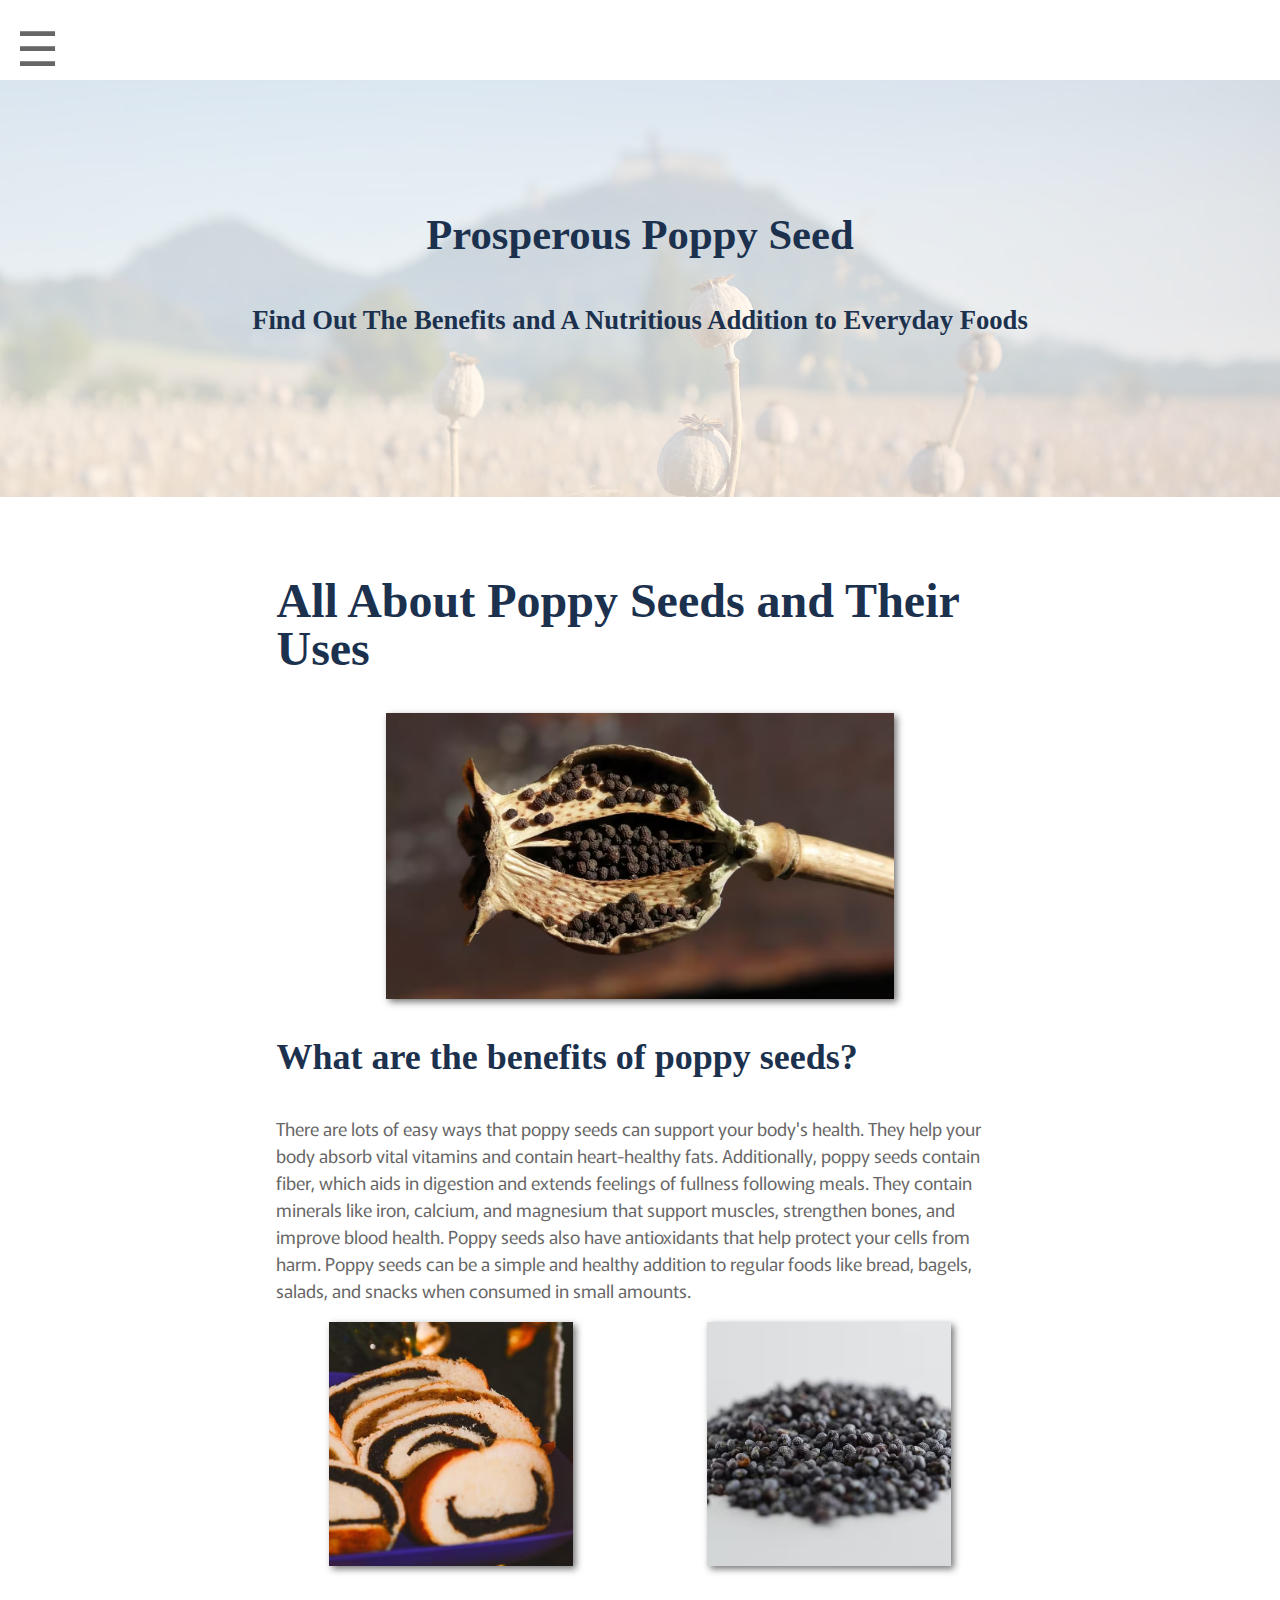
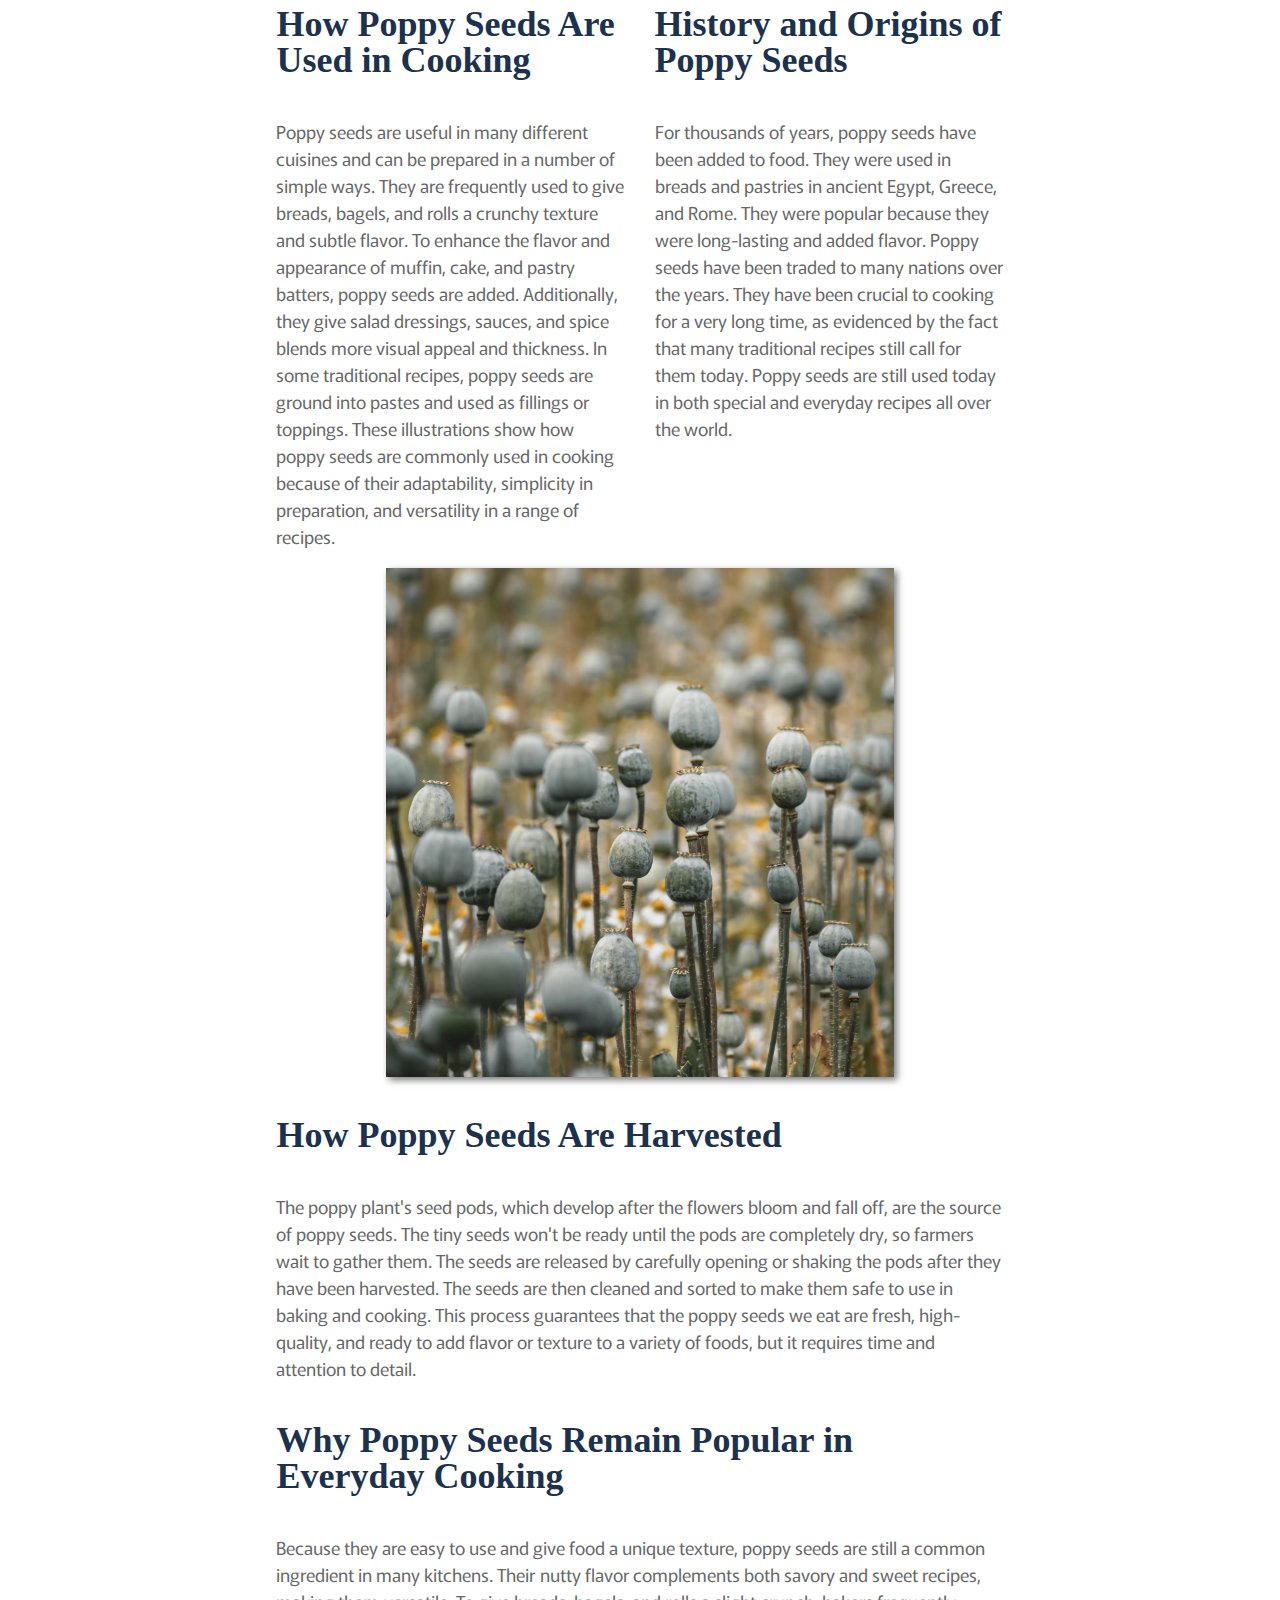
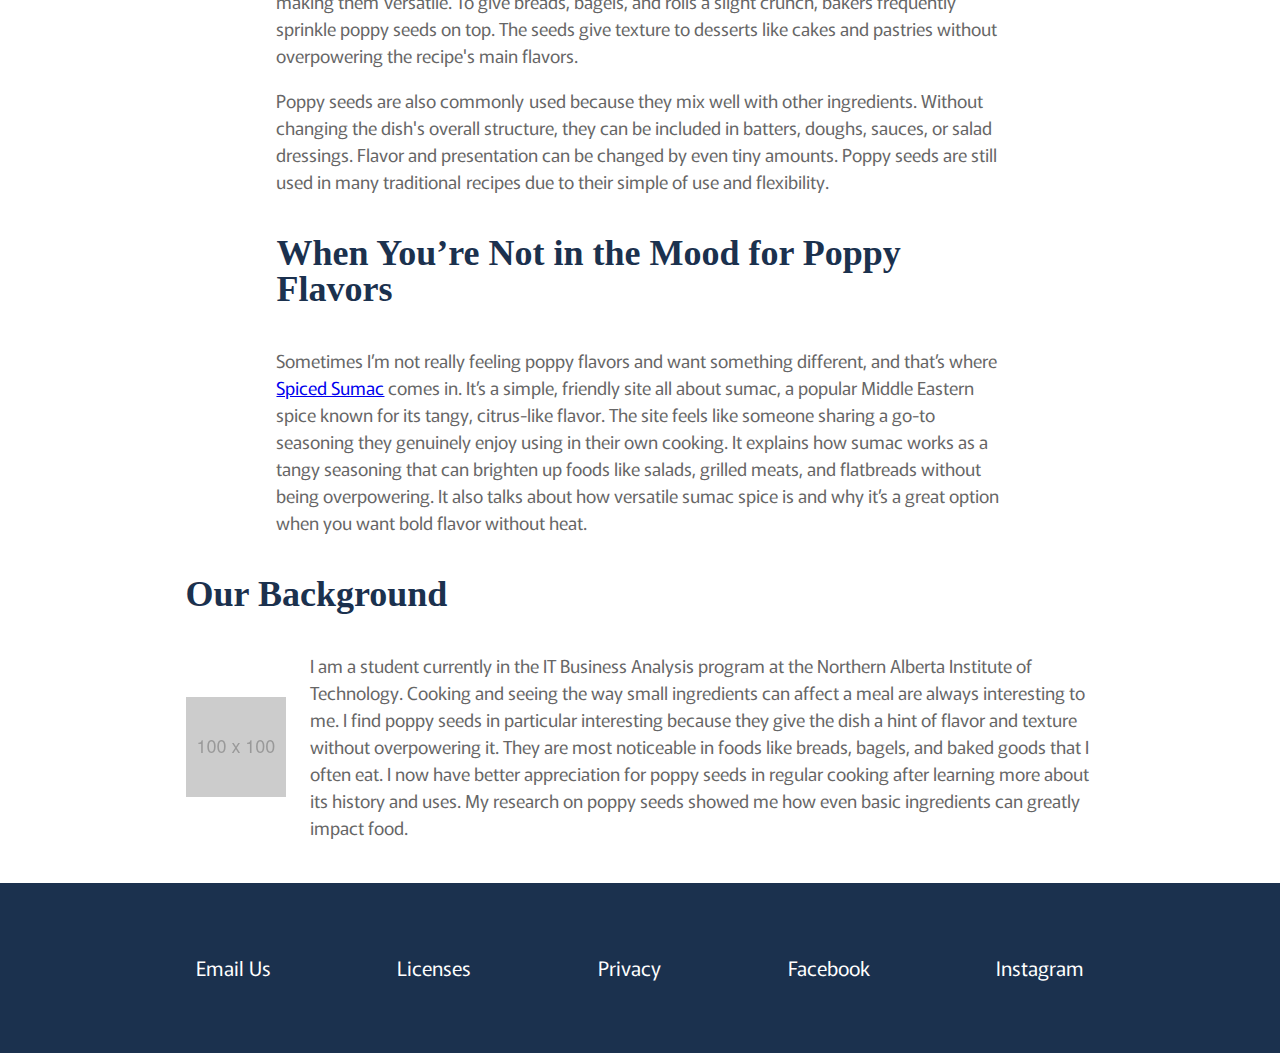
<file: index.html>
<!doctype html>
<html lang="en">
<head>
	<meta charset="utf-8" />
	<title>Poppy Seeds Benefits & Uses | Prosperous Poppy Seeds</title>
	<meta name="description" content="Learn about poppy seeds, including their health benefits, cooking uses, and history. Discover how poppy seeds add flavor, texture, and nutrition to everyday foods."/>
	<meta name="keywords" content="poppy seeds, poppy seed benefits, uses of poppy seeds, cooking with poppy seeds, baked goods, health benefits, baking, poppy plant"/>
	<meta name="viewport" content="width=device-width, initial-scale=1">

	<link rel="preconnect" href="https://fonts.googleapis.com">
	<link rel="preconnect" href="https://fonts.gstatic.com" crossorigin>
	<link href="https://fonts.googleapis.com/css2?family=Architects+Daughter&family=Murecho:wght@400;600&display=swap" rel="stylesheet">

	<link rel="stylesheet" href="css/reset.css"> 
	<link rel="stylesheet" href="css/styles.css" media="screen" />
	<link rel="stylesheet" href="css/print.css" media="print" />
	
	<!--[if IE]><script src="http://html5shiv.googlecode.com/svn/trunk/html5.js"></script><![endif]-->

	<!-- Google tag (gtag.js) -->
	<script async src="https://www.googletagmanager.com/gtag/js?id=G-WTD2XFRB12"></script>
	<script>
	window.dataLayer = window.dataLayer || [];
	function gtag(){dataLayer.push(arguments);}
	gtag('js', new Date());

	gtag('config', 'G-WTD2XFRB12');
	</script>
	<!-- JSON-LD markup generated by Google Structured Data Markup Helper. -->
</head>

<body>
	<!-- Navigation Sidebar (hidden by default) -->
	<nav class="w3-sidebar w3-bar-block w3-card w3-top w3-animate-left" id="mySidebar">
  		<a href="javascript:void(0)" onclick="w3_close()" class="w3-bar-item w3-button">Close Menu</a>
  		<a href="index.html" onclick="w3_close()" class="w3-bar-item w3-button">Home</a>
  		<a href="recipe.html" onclick="w3_close()" class="w3-bar-item w3-button">Recipes</a>
  		<!-- <a href="#about" onclick="w3_close()" class="w3-bar-item w3-button">Nav Item Three</a> -->
	</nav>

	<!-- Top menu -->
	<div class="w3-top">
  		<div class="hamburger-position">
    		<div class="w3-button w3-padding-16 " onclick="w3_open()">&#9776;</div> <!-- &#9776; is the Entity Code for the hamburger icon -->
  		</div>
	</div>

	<header>
		<div class="header-bg-wrap"> <!-- Image as content not design -->
  		  <img class="header-bg-image" src="img/field-of-poppy-plant-banner.avif" alt="A wide view of many poppy plants growing together in an open outdoor field">
  		  <div class="header-content">
    		<h1>Prosperous Poppy Seed</h1>
			<h2><a href="https://phlosion.github.io/prosperous-poppy-seed/#Find-Out-The-Benefits">Find Out The Benefits and A Nutritious Addition to Everyday Foods</a></h2> 
  		  </div>
		</div>
	</header>
	
	<main>
		<!-- <aside class="leaderboard">
		</aside> -->  <!-- end of sidebar1 -->
	
		<section class="content">
			<h2>All About Poppy Seeds and Their Uses</h2>	
		<article id="Find-Out-The-Benefits">
        	<div class="image-container">
        		<img src="img/Inside-look-of-a-poppy-plant.avif" alt="A close detailed view of a poppy plant showing the stem and seed pod structure" />
        	</div>
        	<h3>What are the benefits of poppy seeds?</h3>
			<p>There are lots of easy ways that poppy seeds can support your body's health. They help your body absorb vital vitamins and contain heart-healthy fats. Additionally, poppy seeds contain fiber, which aids in digestion and extends feelings of fullness following meals. They contain minerals like iron, calcium, and magnesium that support muscles, strengthen bones, and improve blood health. Poppy seeds also have antioxidants that help protect your cells from harm. Poppy seeds can be a simple and healthy addition to regular foods like bread, bagels, salads, and snacks when consumed in small amounts. </p>
		</article>
		<article>
			<div class="outer-container">
				<div class="inner-container"> <!-- First inner container -->
        			<div class="image-container">
        			<img src="img/Swiss-roll-filled-with-poppy-seeds.avif" alt="A sliced Swiss roll dessert revealing a dense poppy seed filling inside" />
        			</div> <!-- End of the image container -->
					<h3>How Poppy Seeds Are Used in Cooking</h3>
					<p>Poppy seeds are useful in many different cuisines and can be prepared in a number of simple ways. They are frequently used to give breads, bagels, and rolls a crunchy texture and subtle flavor. To enhance the flavor and appearance of muffin, cake, and pastry batters, poppy seeds are added. Additionally, they give salad dressings, sauces, and spice blends more visual appeal and thickness. In some traditional recipes, poppy seeds are ground into pastes and used as fillings or toppings. These illustrations show how poppy seeds are commonly used in cooking because of their adaptability, simplicity in preparation, and versatility in a range of recipes. </p>
				</div> <!-- End of the first inner container -->
				<div class="inner-container"> <!-- Second inner container -->
        			<div class="image-container">
        			<img src="img/bunch-of-poppy-seeds-on-white-table.avif" alt="A scattered collection of small poppy seeds spread across a flat table surface" />
        			</div> <!-- End of the image container -->
					<h3>History and Origins of Poppy Seeds</h3>
					<p>For thousands of years, poppy seeds have been added to food. They were used in breads and pastries in ancient Egypt, Greece, and Rome. They were popular because they were long-lasting and added flavor. Poppy seeds have been traded to many nations over the years. They have been crucial to cooking for a very long time, as evidenced by the fact that many traditional recipes still call for them today. Poppy seeds are still used today in both special and everyday recipes all over the world.</p>
				</div> <!-- End of the second inner container -->
			</div> <!-- End of the outer container -->
		</article>
		<article>
        	<div class="image-container">
        		<img src="img/field-of-poppy-plants-growing.avif" alt="A large field filled with rows of poppy plants growing closely together outdoors" />
        	</div>
			<h3>How Poppy Seeds Are Harvested</h3>
			<p>The poppy plant's seed pods, which develop after the flowers bloom and fall off, are the source of poppy seeds. The tiny seeds won't be ready until the pods are completely dry, so farmers wait to gather them. The seeds are released by carefully opening or shaking the pods after they have been harvested. The seeds are then cleaned and sorted to make them safe to use in baking and cooking. This process guarantees that the poppy seeds we eat are fresh, high-quality, and ready to add flavor or texture to a variety of foods, but it requires time and attention to detail.</p>
		</article>
		<article>
			<h3>Why Poppy Seeds Remain Popular in Everyday Cooking</h3>
			<p>Because they are easy to use and give food a unique texture, poppy seeds are still a common ingredient in many kitchens. Their nutty flavor complements both savory and sweet recipes, making them versatile. To give breads, bagels, and rolls a slight crunch, bakers frequently sprinkle poppy seeds on top. The seeds give texture to desserts like cakes and pastries without overpowering the recipe's main flavors.</p>
			<p>Poppy seeds are also commonly used because they mix well with other ingredients. Without changing the dish's overall structure, they can be included in batters, doughs, sauces, or salad dressings. Flavor and presentation can be changed by even tiny amounts. Poppy seeds are still used in many traditional recipes due to their simple of use and flexibility.</p>
		</article>
		<article>
			<h3>When You’re Not in the Mood for Poppy Flavors</h3>
			<p>
			Sometimes I’m not really feeling poppy flavors and want something different, and that’s where <a href="https://spicedsumac.netlify.app/" target="_blank">Spiced Sumac</a> comes in. It’s a simple, friendly site all about sumac, a popular Middle Eastern spice known for its tangy, citrus-like flavor. The site feels like someone sharing a go-to seasoning they genuinely enjoy using in their own cooking. It explains how sumac works as a tangy seasoning that can brighten up foods like salads, grilled meats, and flatbreads without being overpowering. It also talks about how versatile sumac spice is and why it’s a great option when you want bold flavor without heat.
			</p>
			
		</article>
	</section><!-- end of content -->
		<aside>
			<h3>Our Background</h3>
			<div class="flexed">
				<img src="img/placeholder-fork.png" alt="Placeholder">
				<p>I am a student currently in the IT Business Analysis program at the Northern Alberta Institute of Technology. Cooking and seeing the way small ingredients can affect a meal are always interesting to me. I find poppy seeds in particular interesting because they give the dish a hint of flavor and texture without overpowering it. They are most noticeable in foods like breads, bagels, and baked goods that I often eat. I now have better appreciation for poppy seeds in regular cooking after learning more about its history and uses. My research on poppy seeds showed me how even basic ingredients can greatly impact food. </p>
			</div>
		</aside>
	</main>

	<footer>
	  <div class="bg-container">
		<ol>
			<li>
				<a href="mailto:prosperouspoppyseed@gmail.com" target="_blank">Email Us</a>
			</li>
			<li>
				<a href="license.txt" target="_blank">Licenses</a>
			</li>
			<li>
				<a href="privacy.txt" target="_blank">Privacy</a>
			</li>
			
			<li>
				<a href="https://www.facebook.com/profile.php?id=61587779759758" target="_blank">Facebook</a>
			</li>
			
			<li>
				<a href="https://www.instagram.com/prosperouspoppyseed1/" target="_blank">Instagram</a>
			</li>
		</ol>
	  </div>
	</footer>

	<!-- Code for the Cookie Compliance popover window -->
	<div id="cookiePopup" class="hide">
		<p><strong>Cookie Notice:</strong> We use cookies to offer you a better browsing experience, analyze site traffic, personalize content, and gather information to improve your experience.  Read about how we use cookies and how you can control them by <a href="privacy.txt" target="_blank">clicking here</a>.</p>
		<button id="acceptCookie">Close</button>
	</div>
	
	<script>
	// Script to open and close sidebar
	function w3_open() {
  		document.getElementById("mySidebar").style.display = "block";
		}
 
	function w3_close() {
  		document.getElementById("mySidebar").style.display = "none";
		}
	</script>

	<!-- Javascript to load cookies modal window -->
	<script src="js/cookies.js"></script>
</body>
</html>
</file>
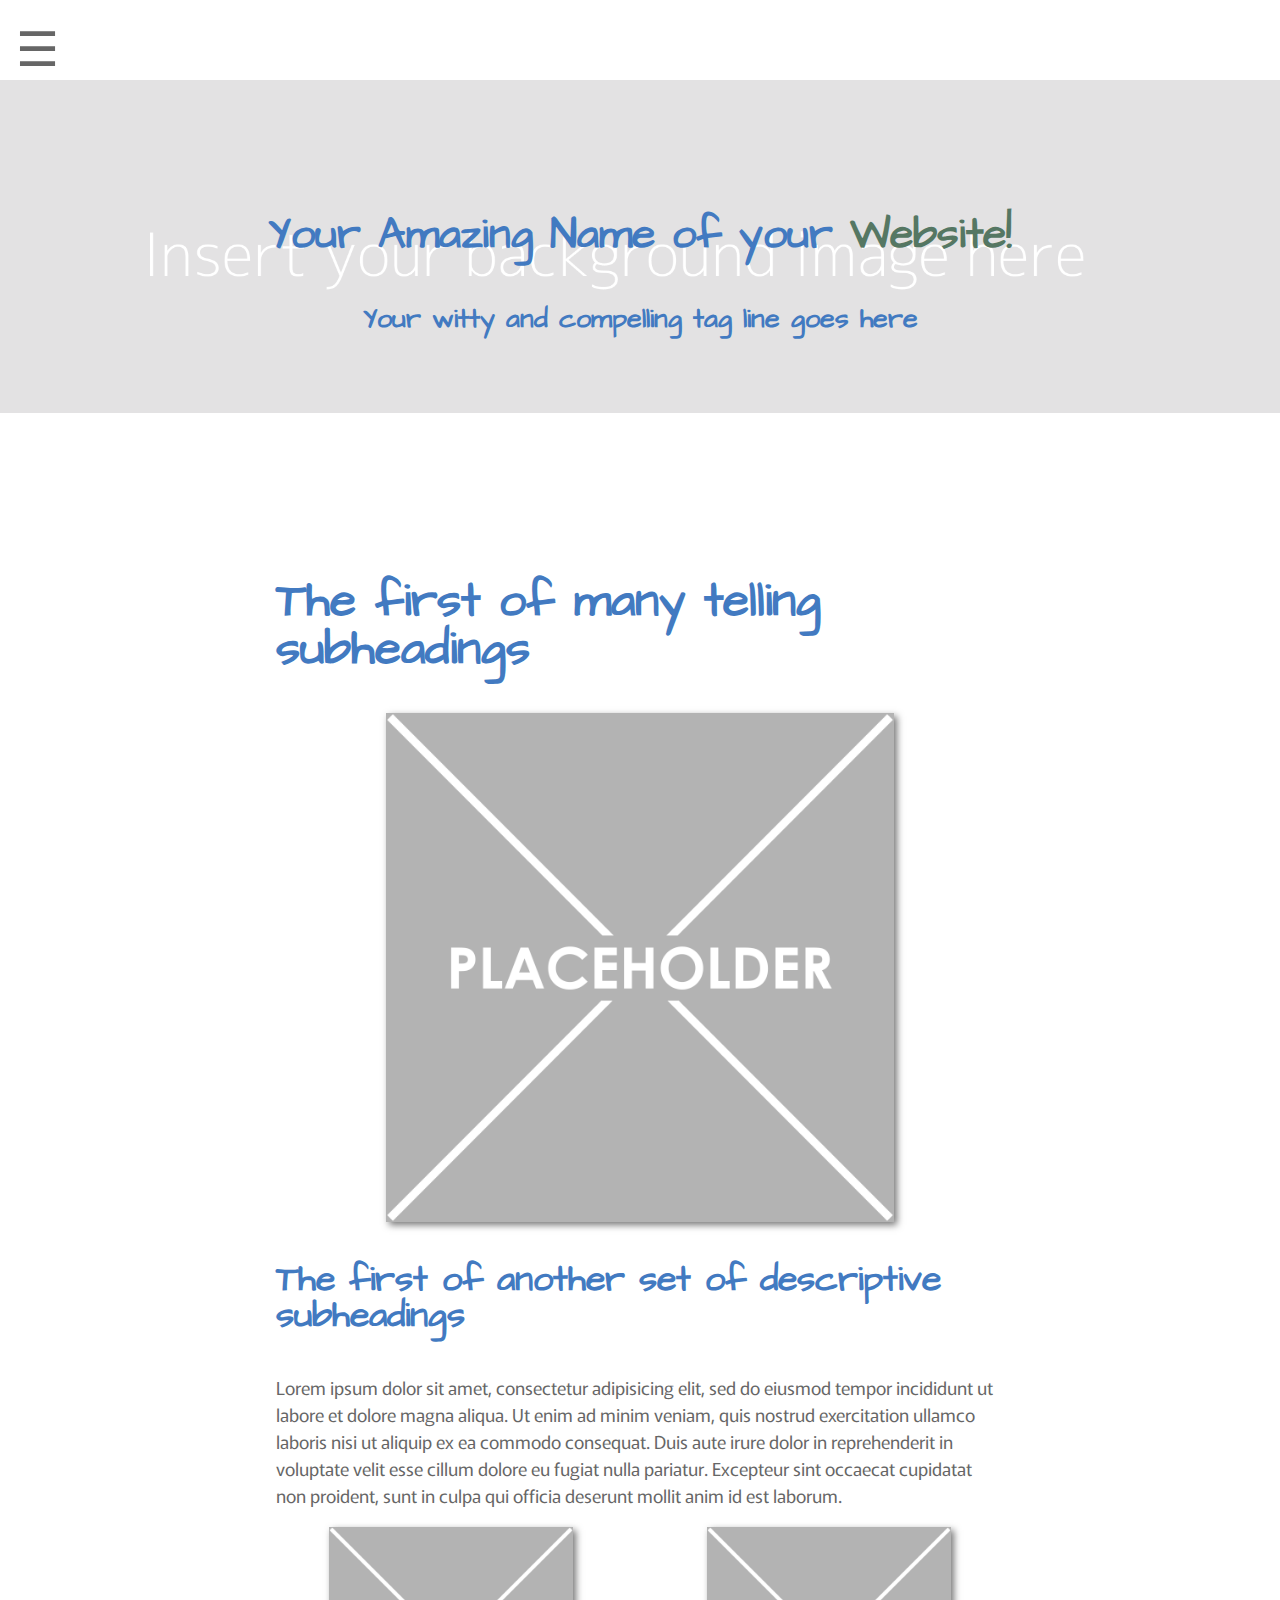
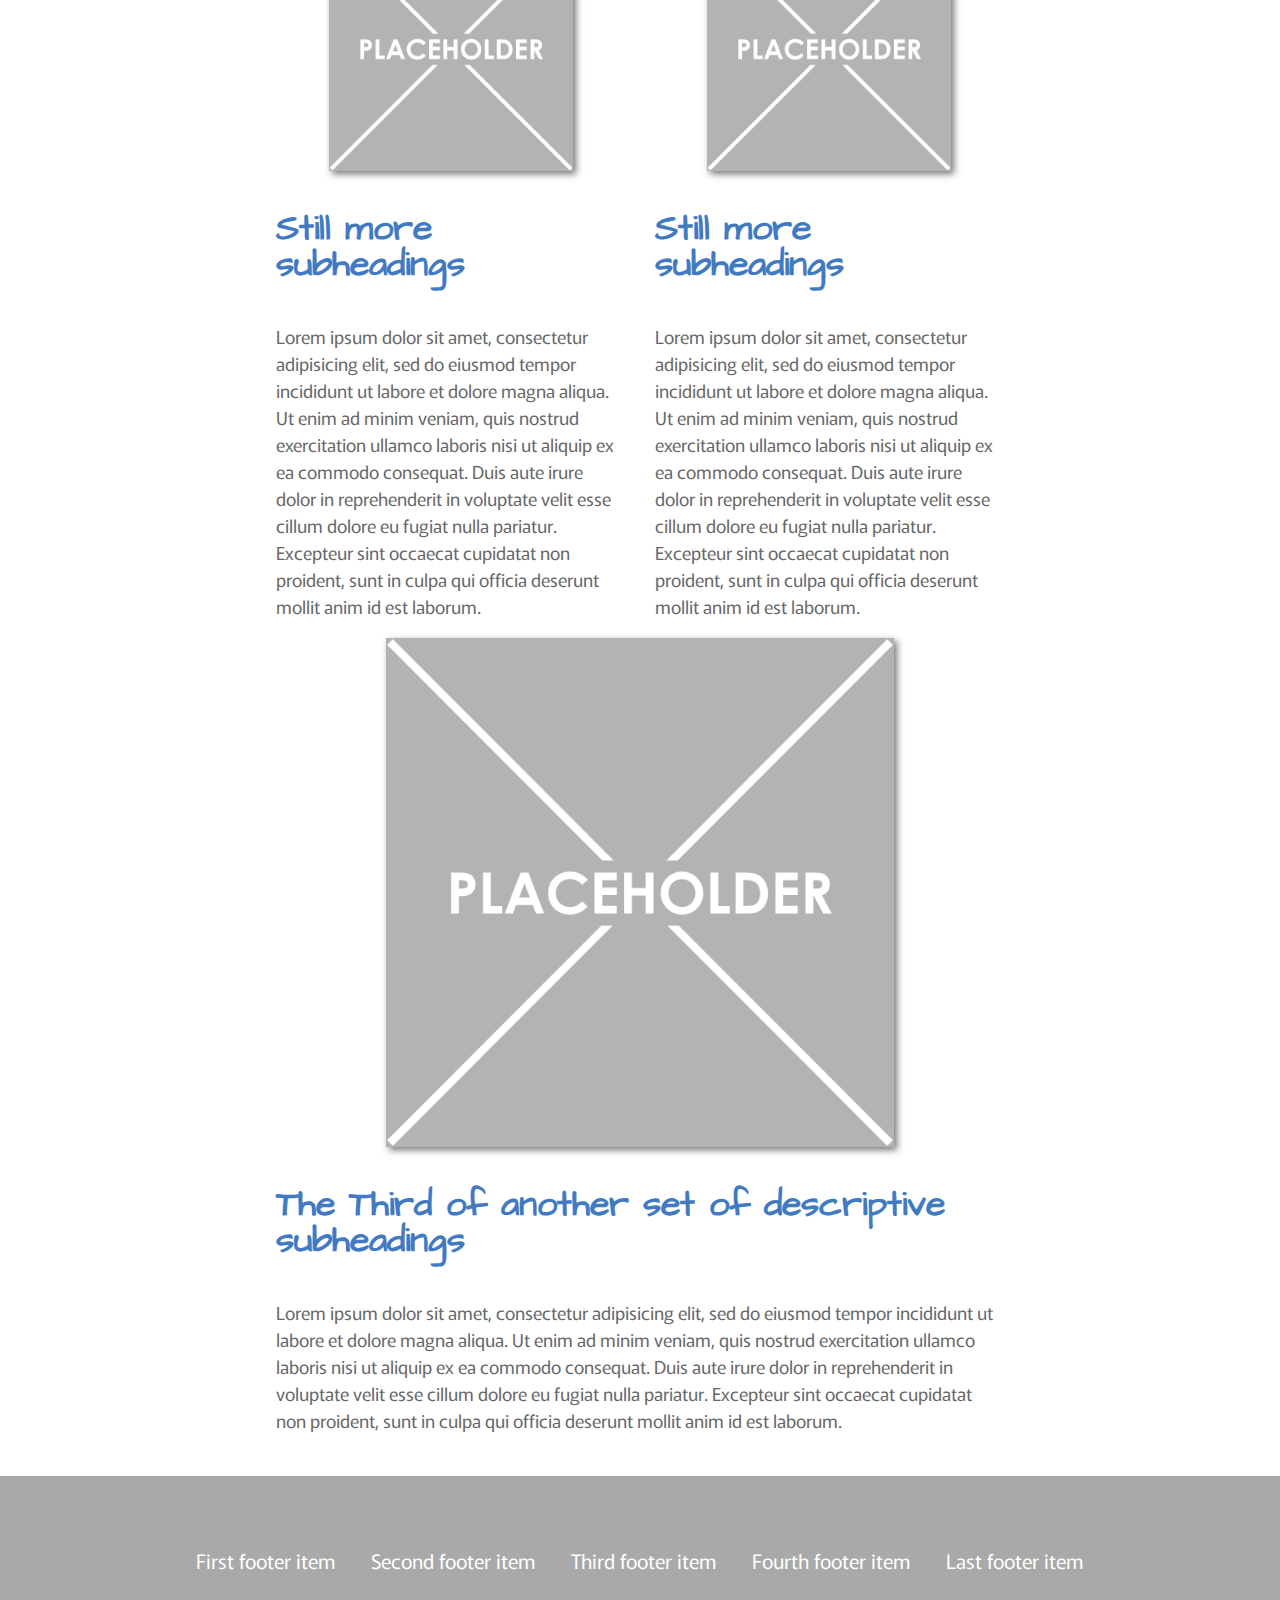
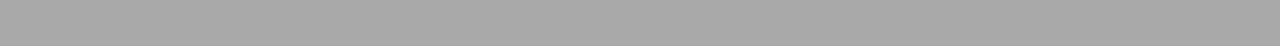
<file: responsive-web-marketing-project-template/index.html>
<!doctype html>
<html lang="en">
<head>
	<meta charset="utf-8" />
	<title>Prosperous Poppy Seeds</title>
	<meta name="description" content=""/>
	<meta name="keywords" content="Dill Seed, Alberta, pickling, breads, soups, vegetable dishes, health benefits, growing"/>

	<link rel="preconnect" href="https://fonts.googleapis.com">
	<link rel="preconnect" href="https://fonts.gstatic.com" crossorigin>
	<link href="https://fonts.googleapis.com/css2?family=Architects+Daughter&family=Murecho:wght@400;600&display=swap" rel="stylesheet">

	<link rel="stylesheet" href="css/reset.css"> 
	<link rel="stylesheet" href="css/styles.css" media="screen" />
	<link rel="stylesheet" href="css/print.css" media="print" />
	
	<!--[if IE]><script src="http://html5shiv.googlecode.com/svn/trunk/html5.js"></script><![endif]-->

	<!-- Global site tag (gtag.js) - Google Analytics -->
	<!-- JSON-LD markup generated by Google Structured Data Markup Helper. -->
</head>

<body>
	<!-- Navigation Sidebar (hidden by default) -->
	<nav class="w3-sidebar w3-bar-block w3-card w3-top w3-animate-left" id="mySidebar">
  		<a href="javascript:void(0)" onclick="w3_close()" class="w3-bar-item w3-button">Close Menu</a>
  		<a href="#food" onclick="w3_close()" class="w3-bar-item w3-button">Nav Item One</a>
  		<a href="#about" onclick="w3_close()" class="w3-bar-item w3-button">Nav Item Two</a>
  		<a href="#about" onclick="w3_close()" class="w3-bar-item w3-button">Nav Item Three</a>
	</nav>

	<!-- Top menu -->
	<div class="w3-top">
  		<div class="hamburger-position">
    		<div class="w3-button w3-padding-16 " onclick="w3_open()">&#9776;</div> <!-- &#9776; is the Entity Code for the hamburger icon -->
  		</div>
	</div>

	<header>
		<div class="header-bg-wrap"> <!-- Image as content not design -->
  		  <img class="header-bg-image" src="img/placeholder-1920x500.png" alt="Text that describes the image">
  		  <div class="header-content">
    		<h1>Your Amazing Name of your <span class="shine">Website!</span></h1>
			<h2>Your witty and compelling tag line goes here</h2> 
  		  </div>
		</div>
	</header>
	
	<main>
		<!-- <aside class="leaderboard">
		</aside> -->  <!-- end of sidebar1 -->
	
		<section class="content">
			<h2>The first of many telling subheadings</h2>	
		<article>
        	<div class="image-container">
        		<img src="img/placeholder-2400.png" alt="Something specific about the image" />
        	</div>
        	<h3>The first of another set of descriptive subheadings</h3>
			<p>Lorem ipsum dolor sit amet, consectetur adipisicing elit, sed do eiusmod tempor incididunt ut labore et dolore magna aliqua. Ut enim ad minim veniam, quis nostrud exercitation ullamco laboris nisi ut aliquip ex ea commodo consequat. Duis aute irure dolor in reprehenderit in voluptate velit esse cillum dolore eu fugiat nulla pariatur. Excepteur sint occaecat cupidatat non proident, sunt in culpa qui officia deserunt mollit anim id est laborum.</p>
		</article>
		<article>
			<div class="outer-container">
				<div class="inner-container"> <!-- First inner container -->
        			<div class="image-container">
        			<img src="img/placeholder-2400.png" alt="Something specific about the image" />
        			</div> <!-- End of the image container -->
					<h3>Still more subheadings</h3>
					<p>Lorem ipsum dolor sit amet, consectetur adipisicing elit, sed do eiusmod tempor incididunt ut labore et dolore magna aliqua. Ut enim ad minim veniam, quis nostrud exercitation ullamco laboris nisi ut aliquip ex ea commodo consequat. Duis aute irure dolor in reprehenderit in voluptate velit esse cillum dolore eu fugiat nulla pariatur. Excepteur sint occaecat cupidatat non proident, sunt in culpa qui officia deserunt mollit anim id est laborum.</p>
				</div> <!-- End of the first inner container -->
				<div class="inner-container"> <!-- Second inner container -->
        			<div class="image-container">
        			<img src="img/placeholder-2400.png" alt="Something specific about the image" />
        			</div> <!-- End of the image container -->
					<h3>Still more subheadings</h3>
					<p>Lorem ipsum dolor sit amet, consectetur adipisicing elit, sed do eiusmod tempor incididunt ut labore et dolore magna aliqua. Ut enim ad minim veniam, quis nostrud exercitation ullamco laboris nisi ut aliquip ex ea commodo consequat. Duis aute irure dolor in reprehenderit in voluptate velit esse cillum dolore eu fugiat nulla pariatur. Excepteur sint occaecat cupidatat non proident, sunt in culpa qui officia deserunt mollit anim id est laborum.</p>
				</div> <!-- End of the second inner container -->
			</div> <!-- End of the outer container -->
		</article>
		<article>
        	<div class="image-container">
        		<img src="img/placeholder-2400.png" alt="Something specific about the image" />
        	</div>
			<h3>The Third of another set of descriptive subheadings</h3>
			<p>Lorem ipsum dolor sit amet, consectetur adipisicing elit, sed do eiusmod tempor incididunt ut labore et dolore magna aliqua. Ut enim ad minim veniam, quis nostrud exercitation ullamco laboris nisi ut aliquip ex ea commodo consequat. Duis aute irure dolor in reprehenderit in voluptate velit esse cillum dolore eu fugiat nulla pariatur. Excepteur sint occaecat cupidatat non proident, sunt in culpa qui officia deserunt mollit anim id est laborum.</p>
		</article>
	</section><!-- end of content -->
		<aside>
			<!-- For future consideration -->
		</aside>
	</main>

	<footer>
	  <div class="bg-container">
		<ol>
			<li>
				<a href="#" target="_blank">First footer item</a>
			</li>
			<li>
				<a href="#" target="_blank">Second footer item</a>
			</li>
			<li>
				<a href="#" target="_blank">Third footer item</a>
			</li>
			<li>
				<a href="#" target="_blank">Fourth footer item</a>
			</li>
			<li>
				<a href="#" target="_blank">Last footer item</a>
			</li>
		</ol>
	  </div>
	</footer>

	<!-- Code for the Cookie Compliance popover window -->
	<!-- <div id="cookiePopup" class="hide">
		<p><strong>Cookie Notice:</strong> We use cookies to offer you a better browsing experience, analyze site traffic, personalize content, and gather information to improve your experience.  Read about how we use cookies and how you can control them by <a href="privacy.txt">clicking here</a>.</p>
		<button id="acceptCookie">Close</button>
	</div> -->
	
	<script>
	// Script to open and close sidebar
	function w3_open() {
  		document.getElementById("mySidebar").style.display = "block";
		}
 
	function w3_close() {
  		document.getElementById("mySidebar").style.display = "none";
		}
	</script>

	<!-- Javascript to load cookies modal window -->
	<!-- <script src="js/cookies.js"></script> -->
</body>
</html>
</file>
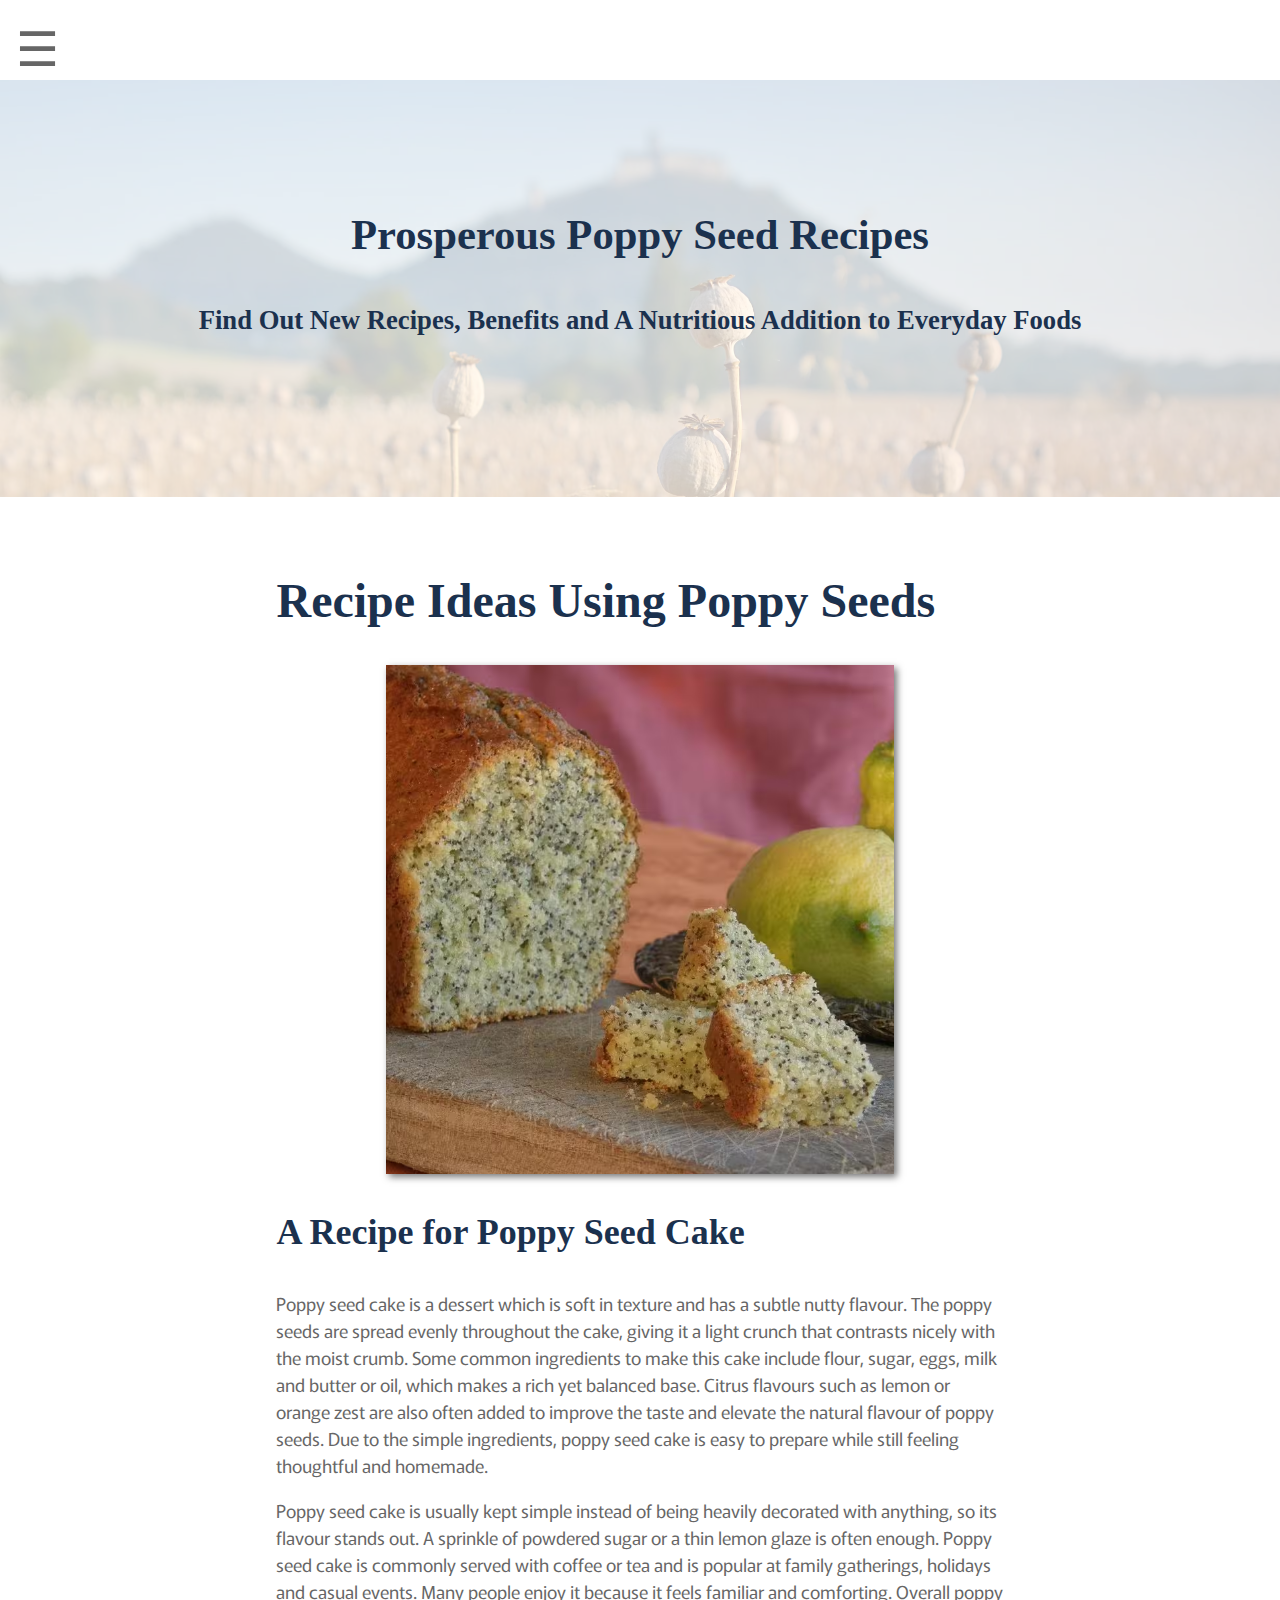
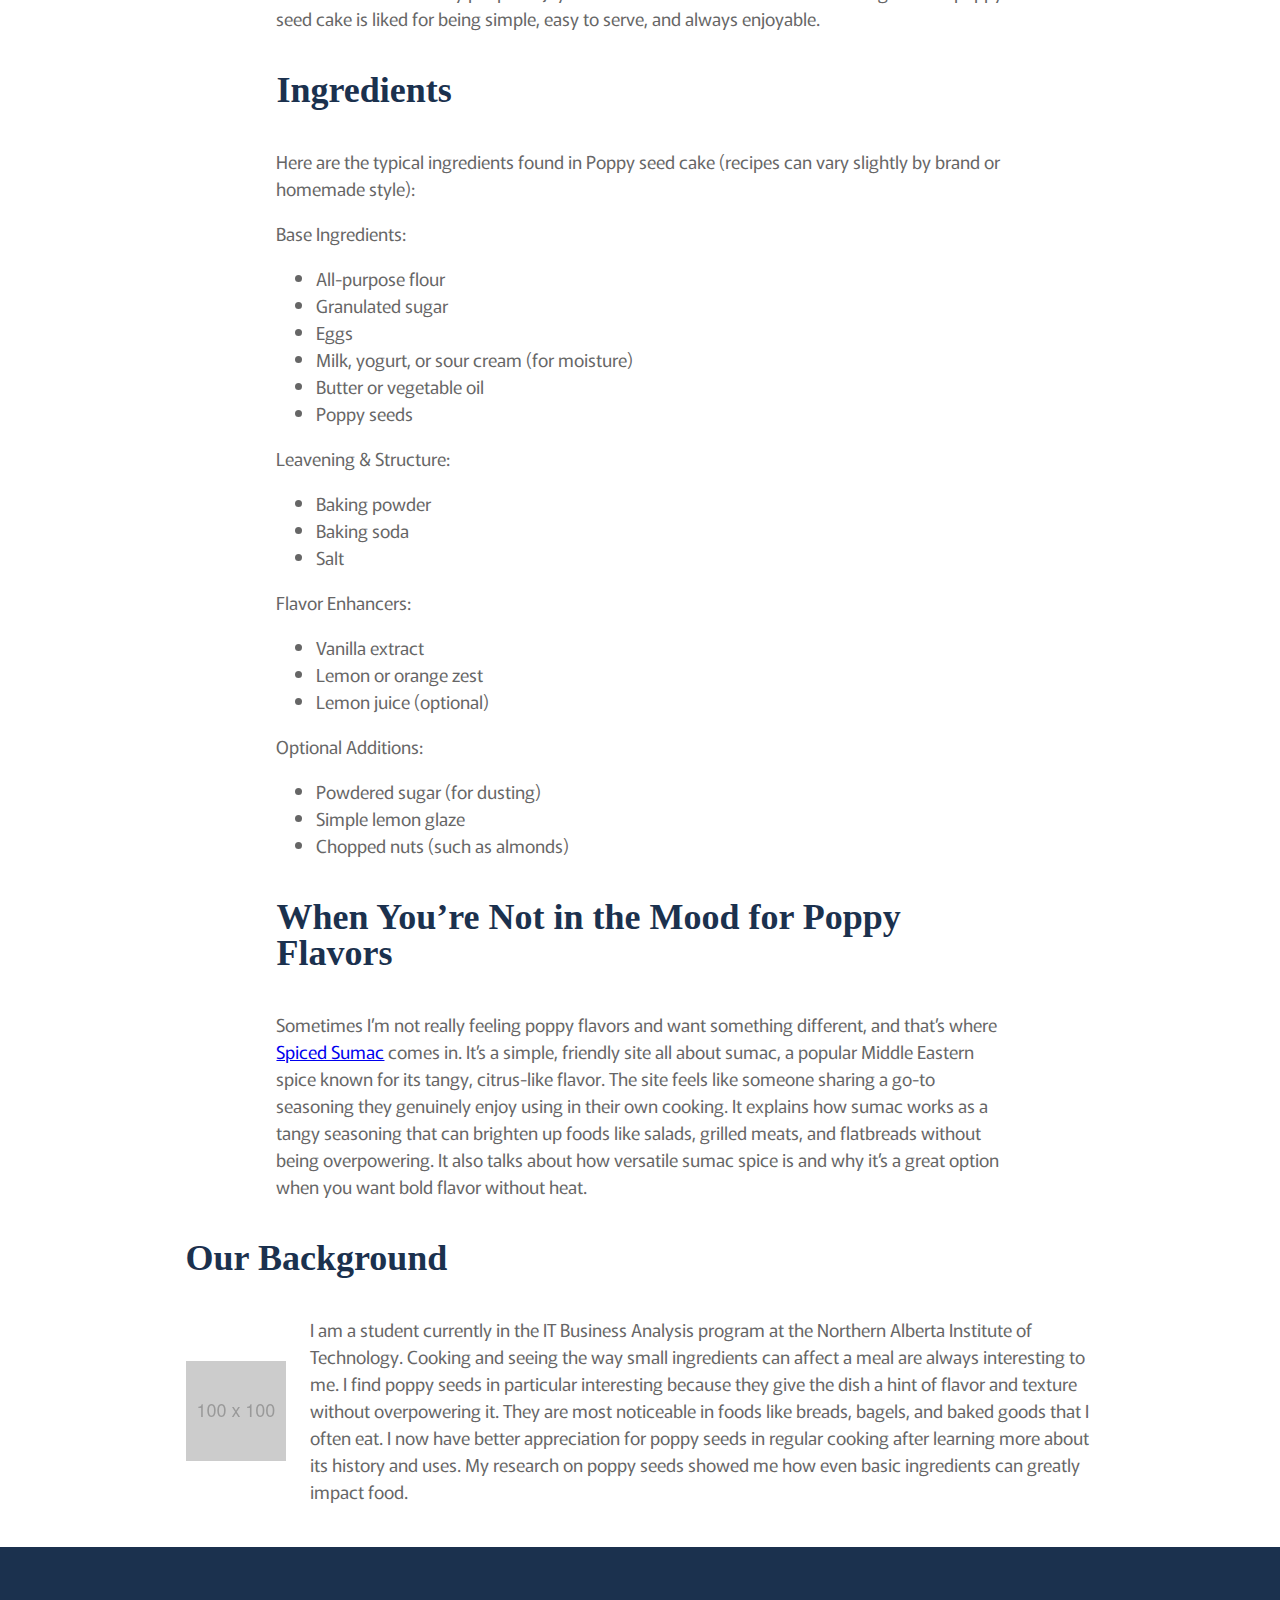
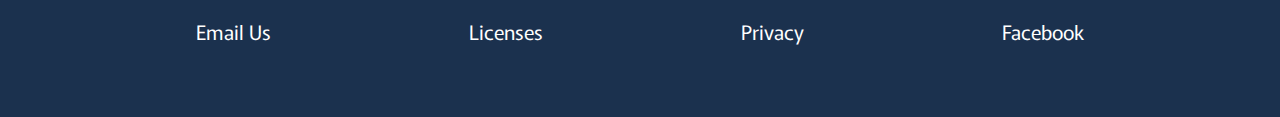
<file: recipe.html>
<!doctype html>
<html lang="en">
<head>
	<meta charset="utf-8" />
	<title>The Recipe Page of Poppy Seeds Benefits & Uses | Prosperous Poppy Seeds</title>
	<meta name="description" content="Learn about poppy seeds, including their health benefits, cooking uses, and history. Discover how poppy seeds add flavor, texture, and nutrition to everyday foods."/>
	<meta name="keywords" content="poppy seeds, poppy seed benefits, uses of poppy seeds, cooking with poppy seeds, baked goods, health benefits, baking, poppy plant"/>
	<meta name="viewport" content="width=device-width, initial-scale=1">

	<link rel="preconnect" href="https://fonts.googleapis.com">
	<link rel="preconnect" href="https://fonts.gstatic.com" crossorigin>
	<link href="https://fonts.googleapis.com/css2?family=Architects+Daughter&family=Murecho:wght@400;600&display=swap" rel="stylesheet">

	<link rel="stylesheet" href="css/reset.css"> 
	<link rel="stylesheet" href="css/styles.css" media="screen" />
	<link rel="stylesheet" href="css/print.css" media="print" />
	
	<!--[if IE]><script src="http://html5shiv.googlecode.com/svn/trunk/html5.js"></script><![endif]-->

	<!-- Google tag (gtag.js) -->
	<script async src="https://www.googletagmanager.com/gtag/js?id=G-WTD2XFRB12"></script>
	<script>
	window.dataLayer = window.dataLayer || [];
	function gtag(){dataLayer.push(arguments);}
	gtag('js', new Date());

	gtag('config', 'G-WTD2XFRB12');
	</script>
	<!-- JSON-LD markup generated by Google Structured Data Markup Helper. -->
</head>

<body>
	<!-- Navigation Sidebar (hidden by default) -->
	<nav class="w3-sidebar w3-bar-block w3-card w3-top w3-animate-left" id="mySidebar">
  		<a href="javascript:void(0)" onclick="w3_close()" class="w3-bar-item w3-button">Close Menu</a>
  		<a href="index.html" onclick="w3_close()" class="w3-bar-item w3-button">Home</a>
  		<a href="recipe.html" onclick="w3_close()" class="w3-bar-item w3-button">Recipes</a>
  		<!-- <a href="#about" onclick="w3_close()" class="w3-bar-item w3-button">Nav Item Three</a> -->
	</nav>

	<!-- Top menu -->
	<div class="w3-top">
  		<div class="hamburger-position">
    		<div class="w3-button w3-padding-16 " onclick="w3_open()">&#9776;</div> <!-- &#9776; is the Entity Code for the hamburger icon -->
  		</div>
	</div>

	<header>
		<div class="header-bg-wrap"> <!-- Image as content not design -->
  		  <img class="header-bg-image" src="img/field-of-poppy-plant-banner.avif" alt="A wide view of many poppy plants growing together in an open outdoor field">
  		  <div class="header-content">
    		<h1>Prosperous Poppy Seed Recipes</h1>
			<h2>Find Out New Recipes, Benefits and A Nutritious Addition to Everyday Foods</h2> 
  		  </div>
		</div>
	</header>
	
	<main>
		<!-- <aside class="leaderboard">
		</aside> -->  <!-- end of sidebar1 -->
	
		<section class="content">
			<h2>Recipe Ideas Using Poppy Seeds</h2>	
		<article id="Find-Out-The-Benefits">
        	<div class="image-container">
        		<img src="img/poppy-seed-cake.avif" alt="Close-up view of a moist poppy seed cake showing textured crumb and evenly distributed seeds" />
        	</div>
        	<h3>A Recipe for Poppy Seed Cake</h3>
			<p>Poppy seed cake is a dessert which is soft in texture and has a subtle nutty flavour. The poppy seeds are spread evenly throughout the cake, giving it a light crunch that contrasts nicely with the moist crumb. Some common ingredients to make this cake include flour, sugar, eggs, milk and butter or oil, which makes a rich yet balanced base. Citrus flavours such as lemon or orange zest are also often added to improve the taste and elevate the natural flavour of poppy seeds. Due to the simple ingredients, poppy seed cake is easy to prepare while still feeling thoughtful and homemade.</p>
			<p>Poppy seed cake is usually kept simple instead of being heavily decorated with anything, so its flavour stands out. A sprinkle of powdered sugar or a thin lemon glaze is often enough. Poppy seed cake is commonly served with coffee or tea and is popular at family gatherings, holidays and casual events. Many people enjoy it because it feels familiar and comforting. Overall poppy seed cake is liked for being simple, easy to serve, and always enjoyable.</p>

			<h3>Ingredients</h3>
			<p>Here are the typical ingredients found in Poppy seed cake (recipes can vary slightly by brand or homemade style):</p>
			
			<p>Base Ingredients:</p>
			<ul>
				<li>All-purpose flour</li>
				<li>Granulated sugar</li>
				<li>Eggs</li>
				<li>Milk, yogurt, or sour cream (for moisture)</li>
				<li>Butter or vegetable oil</li>
				<li>Poppy seeds</li>
			</ul>

			<p>Leavening & Structure:</p>
			<ul>
				<li>Baking powder</li>
				<li>Baking soda</li>
				<li>Salt</li>
			</ul>

			<p>Flavor Enhancers:</p>
			<ul>
				<li>Vanilla extract</li>
				<li>Lemon or orange zest</li>
				<li>Lemon juice (optional)</li>
			</ul>

			<p>Optional Additions:</p>
			<ul>
				<li>Powdered sugar (for dusting)</li>
				<li>Simple lemon glaze</li>
				<li>Chopped nuts (such as almonds)</li>
			</ul>
			
		</article>
		
		<article>
			<h3>When You’re Not in the Mood for Poppy Flavors</h3>
			<p>
			Sometimes I’m not really feeling poppy flavors and want something different, and that’s where <a href="https://spicedsumac.netlify.app/" target="_blank">Spiced Sumac</a> comes in. It’s a simple, friendly site all about sumac, a popular Middle Eastern spice known for its tangy, citrus-like flavor. The site feels like someone sharing a go-to seasoning they genuinely enjoy using in their own cooking. It explains how sumac works as a tangy seasoning that can brighten up foods like salads, grilled meats, and flatbreads without being overpowering. It also talks about how versatile sumac spice is and why it’s a great option when you want bold flavor without heat.
			</p>
		</article>

	</section><!-- end of content -->
		<aside>
			<h3>Our Background</h3>
			<div class="flexed">
				<img src="img/placeholder-fork.png" alt="Placeholder">
				<p>I am a student currently in the IT Business Analysis program at the Northern Alberta Institute of Technology. Cooking and seeing the way small ingredients can affect a meal are always interesting to me. I find poppy seeds in particular interesting because they give the dish a hint of flavor and texture without overpowering it. They are most noticeable in foods like breads, bagels, and baked goods that I often eat. I now have better appreciation for poppy seeds in regular cooking after learning more about its history and uses. My research on poppy seeds showed me how even basic ingredients can greatly impact food. </p>
			</div>
		</aside>
	</main>

	<footer>
	  <div class="bg-container">
		<ol>
			<li>
				<a href="mailto:prosperouspoppyseed@gmail.com" target="_blank">Email Us</a>
			</li>
			<li>
				<a href="license.txt" target="_blank">Licenses</a>
			</li>
			<li>
				<a href="privacy.txt" target="_blank">Privacy</a>
			</li>
			
			<li>
				<a href="https://www.facebook.com/profile.php?id=61587779759758" target="_blank">Facebook</a>
			</li>
			<!--
			<li>
				<a href="#" target="_blank">Last footer item</a>
			</li>
			-->
		</ol>
	  </div>
	</footer>

	<!-- Code for the Cookie Compliance popover window -->
	<!-- <div id="cookiePopup" class="hide">
		<p><strong>Cookie Notice:</strong> We use cookies to offer you a better browsing experience, analyze site traffic, personalize content, and gather information to improve your experience.  Read about how we use cookies and how you can control them by <a href="privacy.txt" target="_blank">clicking here</a>.</p>
		<button id="acceptCookie">Close</button>
	</div> -->
	
	<script>
	// Script to open and close sidebar
	function w3_open() {
  		document.getElementById("mySidebar").style.display = "block";
		}
 
	function w3_close() {
  		document.getElementById("mySidebar").style.display = "none";
		}
	</script>

	<!-- Javascript to load cookies modal window -->
	<!-- <script src="js/cookies.js"></script> -->
</body>
</html>
</file>
<file: css/print.css>
body { 
  color : #000000; 
  background : #ffffff; 
  font-family : "Times New Roman", Times, serif;
  font-size : 12pt; 
}

a { 
  text-decoration : underline; 
  color : #0000ff; 
}

a:link:after, a:visited:after {
content: " (" attr(href) ") ";
font-size: 70%;
}

nav, sidebar, footer, header, aside { 
  display : none; 
}
</file>
<file: responsive-web-marketing-project-template/css/print.css>
body { 
  color : #000000; 
  background : #ffffff; 
  font-family : "Times New Roman", Times, serif;
  font-size : 12pt; 
}

a { 
  text-decoration : underline; 
  color : #0000ff; 
}

a:link:after, a:visited:after {
content: " (" attr(href) ") ";
font-size: 70%;
}

nav, sidebar, footer, header, aside { 
  display : none; 
}
</file>
<file: css/styles.css>
body {
	font-family: 'Murecho', sans-serif;
	color: #666;
	font-size: 18px;
	line-height: 1.5;
	}

/* --- Responsive Sidebar navigation adapted from W3.CSS Templates --- */
.w3-bar-block {
	display: flex;
	justify-content: left;
	padding-top: 80px;
	display:none;
	z-index:2;
	width:20%;
	min-width:300px
}

.w3-bar-item {
	padding:8px ;
	width:auto;
	border:none;
	display:block;
	outline:0;
	width:100%;
	white-space:normal;
	font-size: 24px;  /*  Menu items font size  */
}

.w3-bar {
	width:100%;
	overflow:hidden
}

.w3-top,
.w3-bottom {
	position:fixed;
	width:100%;
	z-index:1
	}

.w3-top {
	top:0;
	font-size: 48px;  /* Hamburger bars size */
}

.w3-card {
	box-shadow:0 2px 5px 0 rgba(0,0,0,0.16),0 2px 10px 0 rgba(0,0,0,0.12)
}

.w3-sidebar {
	height:100%;
	width:200px;
	background-color:#fff;
	position:fixed!important;
	z-index:1;
	overflow:auto;
}

.w3-animate-left {
	position:relative;
	animation:animateleft 0.4s;
}

@keyframes animateleft { from {left:-300px;opacity:0} to{left:0;opacity:1}}
/* The @keyframes CSS at-rule controls the intermediate steps in a CSS animation
sequence by defining styles for keyframes (or waypoints) along the animation
sequence. */ 

.w3-button {
	border:none;
	display:inline-block;
	padding:8px 16px;
	vertical-align:middle;
	overflow:hidden;
	text-decoration:none;
	color:inherit;
	background-color:inherit;
	text-align:center;
	cursor:pointer;
	white-space:nowrap}

.w3-button {
	-webkit-touch-callout:none;
	-webkit-user-select:none;
	-moz-user-select:none;
	-ms-user-select:none;
	user-select:none}

.w3-button:disabled {
	cursor:not-allowed;
	opacity:0.3
}

/* This is the About Us content */

.flexed {
	display: flex;
	align-items: center;
	justify-content: center;
	gap: 1.5rem;
}

.flexed img {
	display: inline-block;
	padding-bottom: 1rem;
}

/* --- Typographical Scales --- */

/* Viewport is the browser window size. 1vw = 1% of viewport width. */
header h1 { /* 64px is 3.333%  of 1920px */
	font-size: 3.333vw;
}
header h2 { /* 40px is 2.083%  of 1920px */
	font-size: 2.083vw;
}

header h2 a:link, header h2 a:visited {
	color: #1b314e;
	text-decoration: none;
}

header h2 a:hover, header h2a:active {
		color: #174e95;
		transition: 0.3s all;
		text-shadow: 6px 6px 11px #fff;
}

.shine {  /*  Call to action color  */
	color: #557763;
}

h1, h2, h3 {
	font-family: "Roboto Slab", serif;
	color: #1b314e;
}

h2, h3 {
	line-height: 1;
	margin: 40px 0;
}
h2 {
	font-size: 24px;
}

h3 {
	font-size: 20px;
}

p {
	margin-bottom: 18px;
}

/* layout */

nav {
	background-color: #fff;
	width: 100%;
}

.w3-bar-item:link, .w3-bar-item:visited {
	color:#427ac1;
	text-decoration: none;
}

.w3-bar-item:hover, .w3-bar-item:active {
	color: #333;
	text-decoration: underline;
}

header {
	margin-top: 80px;  /* Space for the nav on page load */
	}

/*  Places the content image in the bg with the headings on top  */
.header-bg-wrap {
  	overflow: hidden;
  	position: relative;
}

.header-bg-image {
  	opacity: 0.25;
  	/*The opacity property specifies the opacity/transparency of an element.*/
  	position: absolute;
  	left: 0;
  	top: 0;
  	width: 100%;
  	height: auto;
}

.header-content {
	height: 46.296vh; /* Roughly 500px of 1080px high screen */
 	position: relative;
  	display: flex;
  	flex-direction: column;
  	align-items: center;
  	justify-content: center;
  }

main, .bg-container {
	width: 71%;
	margin: 20px auto;
	}

main {
	padding-top: 20px;
	overflow: hidden;
}

.content {
	margin-left: auto;
 	margin-right: auto;
  	width: 80%;
}

article img {
	border: none;
	-webkit-box-shadow: 3px 3px 7px #777;
	-moz-box-shadow: 3px 3px 7px #777;
}

.image-container {
	width: 70%;
	margin: 0 auto;
}

footer {
	padding: 40px 0;
	margin-top: 24px;
	background-color: #1b314e;
	color: white;
}

footer ol {
	font-size: 20px;
	text-align: center;
	list-style-type: none;
	display: flex;
	align-items: center;
	justify-content: space-between;
	padding: 0;
}

footer ol li {
	margin: 10px;
	display: block; 
	/*Makes the li selectable up the to the edge of the margins*/
}

footer a:link, a:visited {
	color:#fff;
	text-decoration: none;
}

footer a:hover, a:active {
	color: #f8f2f2;
	text-decoration: underline;
}

/* -- Code for the Cookie Compliance popover window -- */

#cookiePopup {
  background-color: #ffffff;
  position: absolute;
  left: 5%;
  bottom: 0;
  font-size: 14px;
  width: 90%;
  box-shadow: 0 0 2em rgba(5, 0, 31, 0.15);
  font-family: "Poppins", sans-serif;
  text-align: justify;
  line-height: 1.8em;
  margin: 0 auto;
  padding: 2em 1.4em;
  border-radius: 6px;
  transition: all 0.5s ease-in-out;
}

#cookiePopup p {
  text-align: center;
  margin: 1.4em 0;
}
#cookiePopup button {
  background-color: #6859fe;
  border: none;
  color: #ffffff;
  font-size: 1.2em;
  padding: 1em 1.4em;
  display: block;
  position: relative;
  margin: auto;
  border-radius: 5px;
}
#cookiePopup a {
  color: #6859fe;
}

.hide {
  visibility: hidden;
  
}
.show {
  visibility: visible;
 
}

/* -- End of Code for the Cookie Compliance popover window -- */

@media only screen and  (min-width:900px) {
 
 nav {
 	width: 40%;
 }

 h2 {
	font-size: 48px;
}

h3 {
	font-size: 36px;
}

.outer-container {
	display: flex;
	flex-direction: row;
	justify-content: space-between;
	}

.inner-container {
	width: 48%;
	}

	.w3-bar-item {
		font-size: 36px;
	}

}

@media only screen and  (min-width:1340px) {
 
 .hamburger-position {
		margin-left: 10%;
	}
}
</file>
<file: responsive-web-marketing-project-template/css/styles.css>
body {
	font-family: 'Murecho', sans-serif;
	color: #666;
	font-size: 18px;
	line-height: 1.5;
	}

/* --- Responsive Sidebar navigation adapted from W3.CSS Templates --- */
.w3-bar-block {
	display: flex;
	justify-content: left;
	padding-top: 80px;
	display:none;
	z-index:2;
	width:20%;
	min-width:300px
}

.w3-bar-item {
	padding:8px ;
	width:auto;
	border:none;
	display:block;
	outline:0;
	width:100%;
	white-space:normal;
	font-size: 24px;  /*  Menu items font size  */
}

.w3-bar {
	width:100%;
	overflow:hidden
}

.w3-top,
.w3-bottom {
	position:fixed;
	width:100%;
	z-index:1
	}

.w3-top {
	top:0;
	font-size: 48px;  /* Hamburger bars size */
}

.w3-card {
	box-shadow:0 2px 5px 0 rgba(0,0,0,0.16),0 2px 10px 0 rgba(0,0,0,0.12)
}

.w3-sidebar {
	height:100%;
	width:200px;
	background-color:#fff;
	position:fixed!important;
	z-index:1;
	overflow:auto;
}

.w3-animate-left {
	position:relative;
	animation:animateleft 0.4s;
}

@keyframes animateleft { from {left:-300px;opacity:0} to{left:0;opacity:1}}
/* The @keyframes CSS at-rule controls the intermediate steps in a CSS animation
sequence by defining styles for keyframes (or waypoints) along the animation
sequence. */ 

.w3-button {
	border:none;
	display:inline-block;
	padding:8px 16px;
	vertical-align:middle;
	overflow:hidden;
	text-decoration:none;
	color:inherit;
	background-color:inherit;
	text-align:center;
	cursor:pointer;
	white-space:nowrap}

.w3-button {
	-webkit-touch-callout:none;
	-webkit-user-select:none;
	-moz-user-select:none;
	-ms-user-select:none;
	user-select:none} 

.w3-button:disabled {
	cursor:not-allowed;
	opacity:0.3
}

/* --- Typographical Scales --- */

/* Viewport is the browser window size. 1vw = 1% of viewport width. */
header h1 { /* 64px is 3.333%  of 1920px */
	font-size: 3.333vw;
}
header h2 { /* 40px is 2.083%  of 1920px */
	font-size: 2.083vw;
}

.shine {  /*  Call to action color  */
	color: #557763;
}

h1, h2, h3 {
	font-family: 'Architects Daughter', cursive;
	color: #427ac1;
}

h2, h3 {
	line-height: 1;
	margin: 40px 0;
}
h2 {
	font-size: 24px;
}

h3 {
	font-size: 20px;
}

p {
	margin-bottom: 18px;
}

/* layout */

nav {
	background-color: #fff;
	width: 100%;
}

.w3-bar-item:link, .w3-bar-item:visited {
	color:#427ac1;
	text-decoration: none;
}

.w3-bar-item:hover, .w3-bar-item:active {
	color: #333;
	text-decoration: underline;
}

header {
	margin-top: 80px;  /* Space for the nav on page load */
	}

/*  Places the content image in the bg with the headings on top  */
.header-bg-wrap {
  	overflow: hidden;
  	position: relative;
}

.header-bg-image {
  	opacity: 0.25;
  	/*The opacity property specifies the opacity/transparency of an element.*/
  	position: absolute;
  	left: 0;
  	top: 0;
  	width: 100%;
  	height: auto;
}

.header-content {
	height: 46.296vh; /* Roughly 500px of 1080px high screen */
 	position: relative;
  	display: flex;
  	flex-direction: column;
  	align-items: center;
  	justify-content: center;
  }

main, .bg-container {
	width: 71%;
	margin: 20px auto;
	}

main {
	padding-top: 20px;
	overflow: hidden;
}

.content {
	margin-left: auto;
 	margin-right: auto;
  	width: 80%;
}

article img {
	border: none;
	-webkit-box-shadow: 3px 3px 7px #777;
	-moz-box-shadow: 3px 3px 7px #777;
}

.image-container {
	width: 70%;
	margin: 0 auto;
}

footer {
	padding: 40px 0;
	margin-top: 24px;
	background-color: #a9a9a9;
}

footer ol {
	font-size: 20px;
	text-align: center;
	list-style-type: none;
	display: flex;
	align-items: center;
	justify-content: space-between;
	padding: 0;
}

footer ol li {
	margin: 10px;
	display: block; 
	/*Makes the li selectable up the to the edge of the margins*/
}

footer a:link, a:visited {
	color:#fff;
	text-decoration: none;
}

footer a:hover, a:active {
	color: #f8f2f2;
	text-decoration: underline;
}

/* -- Code for the Cookie Compliance popover window -- */
/*
#cookiePopup {
  background-color: #ffffff;
  position: absolute;
  left: 5%;
  bottom: 0;
  font-size: 14px;
  width: 90%;
  box-shadow: 0 0 2em rgba(5, 0, 31, 0.15);
  font-family: "Poppins", sans-serif;
  text-align: justify;
  line-height: 1.8em;
  margin: 0 auto;
  padding: 2em 1.4em;
  border-radius: 6px;
  transition: all 0.5s ease-in-out;
}

#cookiePopup p {
  text-align: center;
  margin: 1.4em 0;
}
#cookiePopup button {
  background-color: #6859fe;
  border: none;
  color: #ffffff;
  font-size: 1.2em;
  padding: 1em 1.4em;
  display: block;
  position: relative;
  margin: auto;
  border-radius: 5px;
}
#cookiePopup a {
  color: #6859fe;
}

.hide {
  visibility: hidden;
  
}
.show {
  visibility: visible;
 
}
*/
/* -- End of Code for the Cookie Compliance popover window -- */

@media only screen and  (min-width:900px) {
 
 nav {
 	width: 40%;
 }

 h2 {
	font-size: 48px;
}

h3 {
	font-size: 36px;
}

.outer-container {
	display: flex;
	flex-direction: row;
	justify-content: space-between;
	}

.inner-container {
	width: 48%;
	}

	.w3-bar-item {
		font-size: 36px;
	}

}

@media only screen and  (min-width:1340px) {
 
 .hamburger-position {
		margin-left: 10%;
	}
}
</file>
